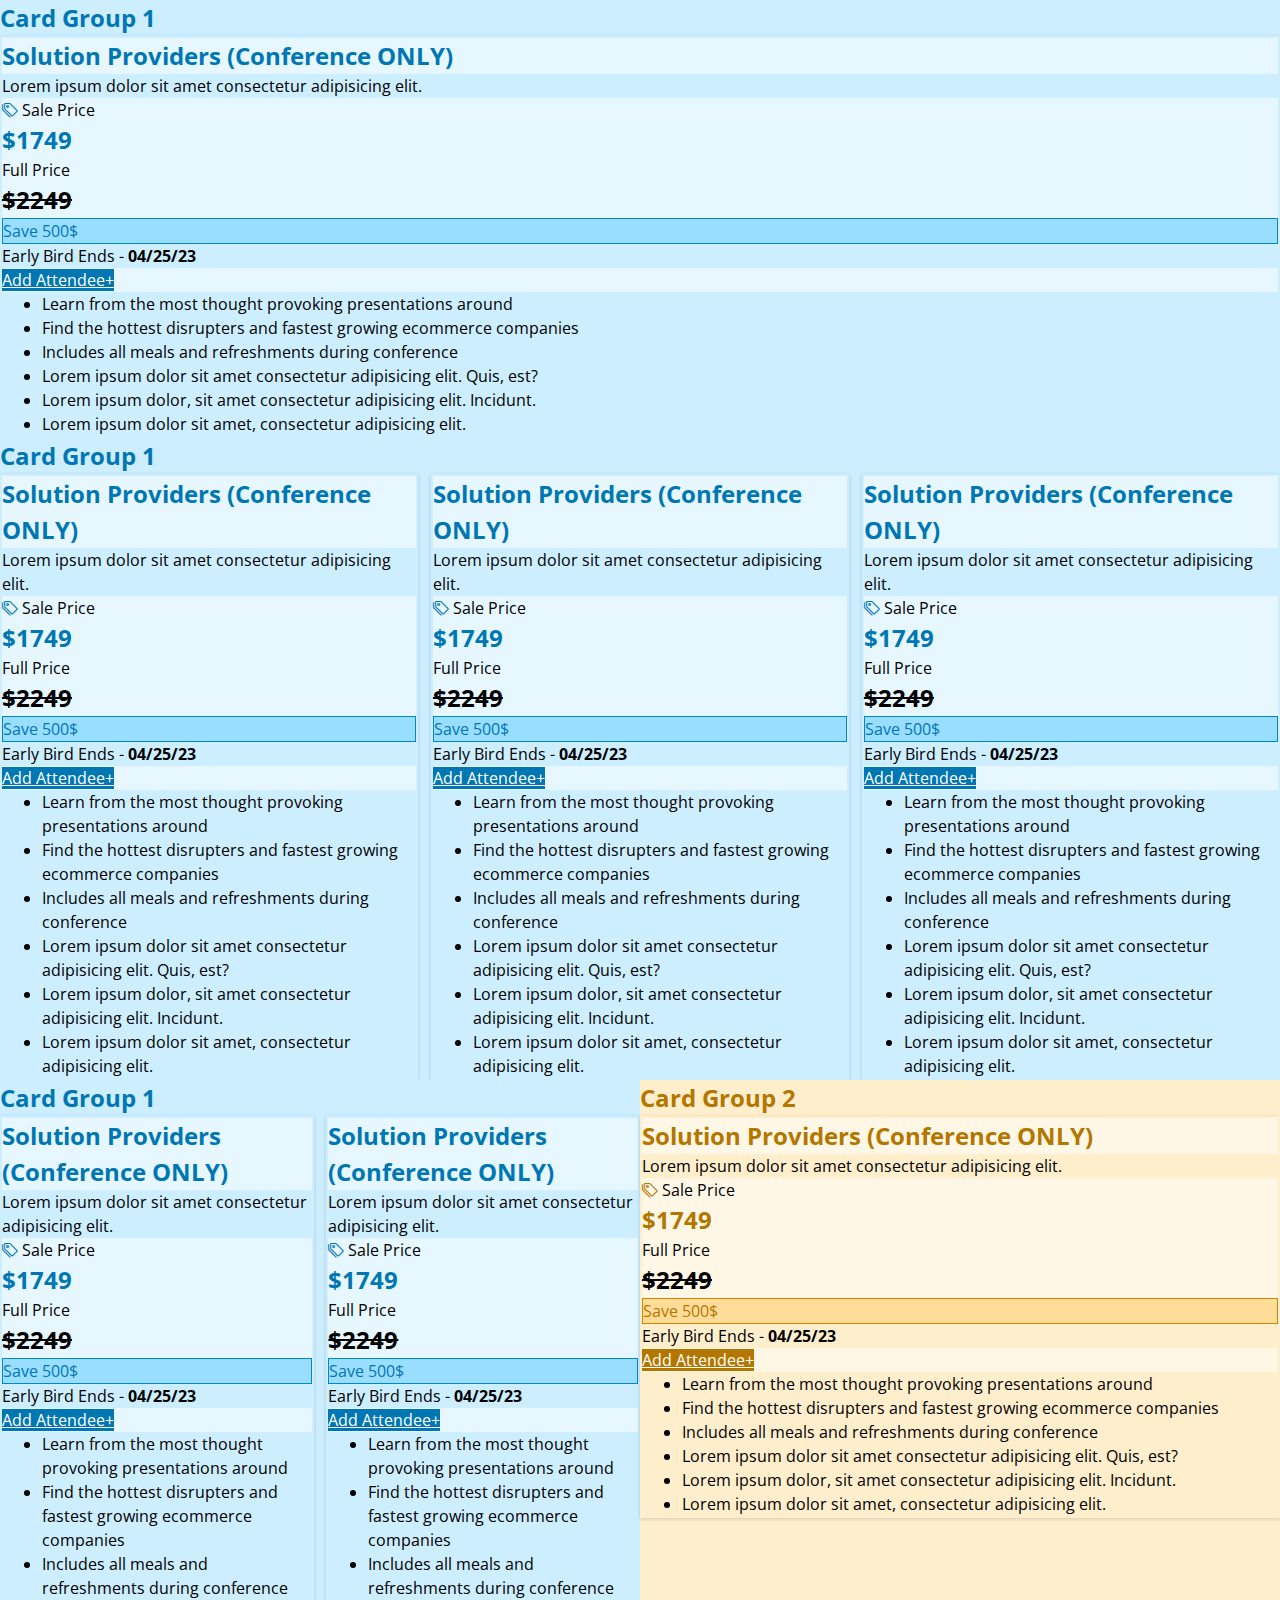
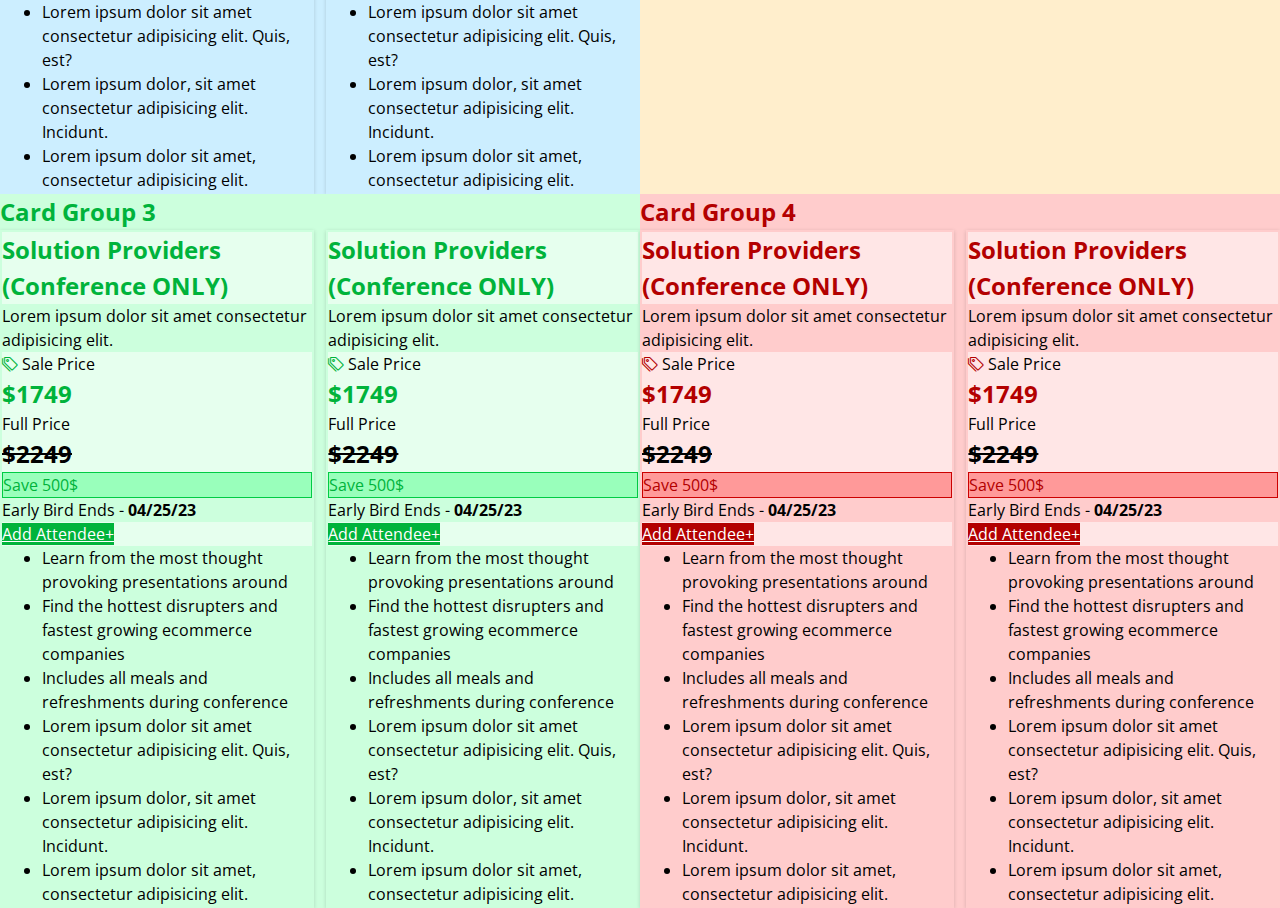
<file: index.html>
<!DOCTYPE html>
<html lang="en">
  <head>
    <meta charset="UTF-8" />
    <meta http-equiv="X-UA-Compatible" content="IE=edge" />
    <meta name="viewport" content="width=device-width, initial-scale=1.0" />
    <title>Pricing Tables - Tiers</title>
    <link
      rel="stylesheet"
      href="https://cdn.jsdelivr.net/npm/bootstrap@4.2.1/dist/css/bootstrap.min.css"
      integrity="sha384-GJzZqFGwb1QTTN6wy59ffF1BuGJpLSa9DkKMp0DgiMDm4iYMj70gZWKYbI706tWS"
      crossorigin="anonymous" />
    <link rel="preconnect" href="https://fonts.googleapis.com" />
    <link rel="preconnect" href="https://fonts.gstatic.com" crossorigin />
    <link href="https://fonts.googleapis.com/css2?family=Open+Sans:wght@400;600;700&display=swap" rel="stylesheet" />
    <link rel="stylesheet" href="https://cdn.jsdelivr.net/npm/bootstrap-icons@1.10.3/font/bootstrap-icons.css" />

    <link rel="stylesheet" href="assets/defaults.css" />
    <link rel="stylesheet" href="assets/style.css" />
  </head>

  <body>
    <!-- Pricing Tables - 1 Packages in 1 Tier Div -->
    <div class="container-fluid pricing mt-4">
      <div class="container">
        <section class="tier tier-1 tier-full rounded px-2 px-md-4">
          <header class="py-4">
            <h2 class="tier__heading text-center font-weight-bold mb-0">Card Group 1</h2>
          </header>
          <div class="packages package-1 pb-4">
            <div class="card">
              <div class="card__headings text-center">
                <!-- <h2 class="card__heading-promo p-3 mb-0 h6 font-weight-bold text-uppercase">Retailers Only - No Exceptions</h2> -->
                <h2 class="card__heading px-2 py-4 mb-0 font-weight-bold">Solution Providers (Conference ONLY)</h2>
                <p class="card__heading-description p-2 mt-0 mb-0">
                  Lorem ipsum dolor sit amet consectetur adipisicing elit.
                </p>
              </div>
              <div class="card__prices text-center border-bottom border-top py-3 px-2">
                <div class="row align-items-center no-gutters mb-2">
                  <div class="col-sm">
                    <p class="text-uppercase small font-weight-bold mb-0">
                      <i class="card__price-icon bi bi-tags"></i>
                      Sale Price
                    </p>
                    <h2 class="card__price-discount font-weight-bold h2 mb-0">$1749</h2>
                  </div>
                  <div class="col">
                    <p class="text-uppercase small font-weight-bold text-muted mb-0">Full Price</p>
                    <h2 class="card__price-final font-weight-light text-muted h3 mb-0"><s>$2249</s></h2>
                  </div>
                </div>
                <div class="row card__discount-description no-gutters align-items-center rounded my-3 p-2 mb-0">
                  <div class="col-sm-4">
                    <p class="card__discount-save mb-0 py-2 font-weight-bold text-uppercase rounded-pill">Save 500$</p>
                  </div>
                  <div class="col-sm-8">
                    <p class="card__discount-date mb-0 py-1">Early Bird Ends - <strong>04/25/23</strong></p>
                  </div>
                </div>
                <a href="#" class="btn btn-lg btn-block font-weight-bold card__price-cta">Add Attendee+</a>
              </div>
              <div class="card__details">
                <ul class="list-unstyled list-group list-group-flush">
                  <li class="list-group-item list-group-item-action">
                    Learn from the most thought provoking presentations around
                  </li>
                  <li class="list-group-item list-group-item-action">
                    Find the hottest disrupters and fastest growing ecommerce companies
                  </li>
                  <li class="list-group-item list-group-item-action">
                    Includes all meals and refreshments during conference
                  </li>
                  <li class="list-group-item list-group-item-action">
                    Lorem ipsum dolor sit amet consectetur adipisicing elit. Quis, est?
                  </li>
                  <li class="list-group-item list-group-item-action">
                    Lorem ipsum dolor, sit amet consectetur adipisicing elit. Incidunt.
                  </li>
                  <li class="list-group-item list-group-item-action">
                    Lorem ipsum dolor sit amet, consectetur adipisicing elit.
                  </li>
                </ul>
              </div>
            </div>
          </div>
        </section>
      </div>
    </div>
    <!-- Pricing Tables - 1 Packages in 1 Tier Div -->

    <!-- Pricing Tables - 2 Packages in 1 Tier Div -->
    <div class="container-fluid pricing mt-4">
      <div class="container">
        <section class="tier tier-1 tier-full rounded px-2 px-md-4">
          <header class="py-4">
            <h2 class="tier__heading text-center font-weight-bold mb-0">Card Group 1</h2>
          </header>
          <div class="packages package-1 pb-4">
            <div class="card">
              <div class="card__headings text-center">
                <!-- <h2 class="card__heading-promo p-3 mb-0 h6 font-weight-bold text-uppercase">Retailers Only - No Exceptions</h2> -->
                <h2 class="card__heading px-2 py-4 mb-0 font-weight-bold">Solution Providers (Conference ONLY)</h2>
                <p class="card__heading-description p-2 mt-0 mb-0">
                  Lorem ipsum dolor sit amet consectetur adipisicing elit.
                </p>
              </div>
              <div class="card__prices text-center border-bottom border-top py-3 px-2">
                <div class="row align-items-center no-gutters mb-2">
                  <div class="col-sm">
                    <p class="text-uppercase small font-weight-bold mb-0">
                      <i class="card__price-icon bi bi-tags"></i>
                      Sale Price
                    </p>
                    <h2 class="card__price-discount font-weight-bold h2 mb-0">$1749</h2>
                  </div>
                  <div class="col">
                    <p class="text-uppercase small font-weight-bold text-muted mb-0">Full Price</p>
                    <h2 class="card__price-final font-weight-light text-muted h3 mb-0"><s>$2249</s></h2>
                  </div>
                </div>
                <div class="row card__discount-description no-gutters align-items-center rounded my-3 p-2 mb-0">
                  <div class="col-sm-4">
                    <p class="card__discount-save mb-0 py-2 font-weight-bold text-uppercase rounded-pill">Save 500$</p>
                  </div>
                  <div class="col-sm-8">
                    <p class="card__discount-date mb-0 py-1">Early Bird Ends - <strong>04/25/23</strong></p>
                  </div>
                </div>
                <a href="#" class="btn btn-lg btn-block font-weight-bold card__price-cta">Add Attendee+</a>
              </div>
              <div class="card__details">
                <ul class="list-unstyled list-group list-group-flush">
                  <li class="list-group-item list-group-item-action">
                    Learn from the most thought provoking presentations around
                  </li>
                  <li class="list-group-item list-group-item-action">
                    Find the hottest disrupters and fastest growing ecommerce companies
                  </li>
                  <li class="list-group-item list-group-item-action">
                    Includes all meals and refreshments during conference
                  </li>
                  <li class="list-group-item list-group-item-action">
                    Lorem ipsum dolor sit amet consectetur adipisicing elit. Quis, est?
                  </li>
                  <li class="list-group-item list-group-item-action">
                    Lorem ipsum dolor, sit amet consectetur adipisicing elit. Incidunt.
                  </li>
                  <li class="list-group-item list-group-item-action">
                    Lorem ipsum dolor sit amet, consectetur adipisicing elit.
                  </li>
                </ul>
              </div>
            </div>
            <div class="card">
              <div class="card__headings text-center">
                <!-- <h2 class="card__heading-promo p-3 mb-0 h6 font-weight-bold text-uppercase">Retailers Only - No Exceptions</h2> -->
                <h2 class="card__heading px-2 py-4 mb-0 font-weight-bold">Solution Providers (Conference ONLY)</h2>
                <p class="card__heading-description p-2 mt-0 mb-0">
                  Lorem ipsum dolor sit amet consectetur adipisicing elit.
                </p>
              </div>
              <div class="card__prices text-center border-bottom border-top py-3 px-2">
                <div class="row align-items-center no-gutters mb-2">
                  <div class="col-sm">
                    <p class="text-uppercase small font-weight-bold mb-0">
                      <i class="card__price-icon bi bi-tags"></i>
                      Sale Price
                    </p>
                    <h2 class="card__price-discount font-weight-bold h2 mb-0">$1749</h2>
                  </div>
                  <div class="col">
                    <p class="text-uppercase small font-weight-bold text-muted mb-0">Full Price</p>
                    <h2 class="card__price-final font-weight-light text-muted h3 mb-0"><s>$2249</s></h2>
                  </div>
                </div>
                <div class="row card__discount-description no-gutters align-items-center rounded my-3 p-2 mb-0">
                  <div class="col-sm-4">
                    <p class="card__discount-save mb-0 py-2 font-weight-bold text-uppercase rounded-pill">Save 500$</p>
                  </div>
                  <div class="col-sm-8">
                    <p class="card__discount-date mb-0 py-1">Early Bird Ends - <strong>04/25/23</strong></p>
                  </div>
                </div>
                <a href="#" class="btn btn-lg btn-block font-weight-bold card__price-cta">Add Attendee+</a>
              </div>
              <div class="card__details">
                <ul class="list-unstyled list-group list-group-flush">
                  <li class="list-group-item list-group-item-action">
                    Learn from the most thought provoking presentations around
                  </li>
                  <li class="list-group-item list-group-item-action">
                    Find the hottest disrupters and fastest growing ecommerce companies
                  </li>
                  <li class="list-group-item list-group-item-action">
                    Includes all meals and refreshments during conference
                  </li>
                  <li class="list-group-item list-group-item-action">
                    Lorem ipsum dolor sit amet consectetur adipisicing elit. Quis, est?
                  </li>
                  <li class="list-group-item list-group-item-action">
                    Lorem ipsum dolor, sit amet consectetur adipisicing elit. Incidunt.
                  </li>
                  <li class="list-group-item list-group-item-action">
                    Lorem ipsum dolor sit amet, consectetur adipisicing elit.
                  </li>
                </ul>
              </div>
            </div>
            <div class="card">
              <div class="card__headings text-center">
                <!-- <h2 class="card__heading-promo p-3 mb-0 h6 font-weight-bold text-uppercase">Retailers Only - No Exceptions</h2> -->
                <h2 class="card__heading px-2 py-4 mb-0 font-weight-bold">Solution Providers (Conference ONLY)</h2>
                <p class="card__heading-description p-2 mt-0 mb-0">
                  Lorem ipsum dolor sit amet consectetur adipisicing elit.
                </p>
              </div>
              <div class="card__prices text-center border-bottom border-top py-3 px-2">
                <div class="row align-items-center no-gutters mb-2">
                  <div class="col-sm">
                    <p class="text-uppercase small font-weight-bold mb-0">
                      <i class="card__price-icon bi bi-tags"></i>
                      Sale Price
                    </p>
                    <h2 class="card__price-discount font-weight-bold h2 mb-0">$1749</h2>
                  </div>
                  <div class="col">
                    <p class="text-uppercase small font-weight-bold text-muted mb-0">Full Price</p>
                    <h2 class="card__price-final font-weight-light text-muted h3 mb-0"><s>$2249</s></h2>
                  </div>
                </div>
                <div class="row card__discount-description no-gutters align-items-center rounded my-3 p-2 mb-0">
                  <div class="col-sm-4">
                    <p class="card__discount-save mb-0 py-2 font-weight-bold text-uppercase rounded-pill">Save 500$</p>
                  </div>
                  <div class="col-sm-8">
                    <p class="card__discount-date mb-0 py-1">Early Bird Ends - <strong>04/25/23</strong></p>
                  </div>
                </div>
                <a href="#" class="btn btn-lg btn-block font-weight-bold card__price-cta">Add Attendee+</a>
              </div>
              <div class="card__details">
                <ul class="list-unstyled list-group list-group-flush">
                  <li class="list-group-item list-group-item-action">
                    Learn from the most thought provoking presentations around
                  </li>
                  <li class="list-group-item list-group-item-action">
                    Find the hottest disrupters and fastest growing ecommerce companies
                  </li>
                  <li class="list-group-item list-group-item-action">
                    Includes all meals and refreshments during conference
                  </li>
                  <li class="list-group-item list-group-item-action">
                    Lorem ipsum dolor sit amet consectetur adipisicing elit. Quis, est?
                  </li>
                  <li class="list-group-item list-group-item-action">
                    Lorem ipsum dolor, sit amet consectetur adipisicing elit. Incidunt.
                  </li>
                  <li class="list-group-item list-group-item-action">
                    Lorem ipsum dolor sit amet, consectetur adipisicing elit.
                  </li>
                </ul>
              </div>
            </div>
          </div>
        </section>
      </div>
    </div>
    <!-- Pricing Tables - 2 Packages in 1 Tier Div -->

    <!-- Pricing Tables - 3 Packages | 2 Tiers -->
    <div class="container-fluid pricing mt-4">
      <section class="tier tier-1 tier-full rounded px-2 px-md-4">
        <header class="py-4">
          <h2 class="tier__heading text-center font-weight-bold mb-0">Card Group 1</h2>
        </header>
        <div class="packages package-1 pb-4">
          <div class="card">
            <div class="card__headings text-center">
              <!-- <h2 class="card__heading-promo p-3 mb-0 h6 font-weight-bold text-uppercase">Retailers Only - No Exceptions</h2> -->
              <h2 class="card__heading px-2 py-4 mb-0 font-weight-bold">Solution Providers (Conference ONLY)</h2>
              <p class="card__heading-description p-2 mt-0 mb-0">
                Lorem ipsum dolor sit amet consectetur adipisicing elit.
              </p>
            </div>
            <div class="card__prices text-center border-bottom border-top py-3 px-2">
              <div class="row align-items-center no-gutters mb-2">
                <div class="col-sm">
                  <p class="text-uppercase small font-weight-bold mb-0">
                    <i class="card__price-icon bi bi-tags"></i>
                    Sale Price
                  </p>
                  <h2 class="card__price-discount font-weight-bold h2 mb-0">$1749</h2>
                </div>
                <div class="col">
                  <p class="text-uppercase small font-weight-bold text-muted mb-0">Full Price</p>
                  <h2 class="card__price-final font-weight-light text-muted h3 mb-0"><s>$2249</s></h2>
                </div>
              </div>
              <div class="row card__discount-description no-gutters align-items-center rounded my-3 p-2 mb-0">
                <div class="col-sm-4">
                  <p class="card__discount-save mb-0 py-2 font-weight-bold text-uppercase rounded-pill">Save 500$</p>
                </div>
                <div class="col-sm-8">
                  <p class="card__discount-date mb-0 py-1">Early Bird Ends - <strong>04/25/23</strong></p>
                </div>
              </div>
              <a href="#" class="btn btn-lg btn-block font-weight-bold card__price-cta">Add Attendee+</a>
            </div>
            <div class="card__details">
              <ul class="list-unstyled list-group list-group-flush">
                <li class="list-group-item list-group-item-action">
                  Learn from the most thought provoking presentations around
                </li>
                <li class="list-group-item list-group-item-action">
                  Find the hottest disrupters and fastest growing ecommerce companies
                </li>
                <li class="list-group-item list-group-item-action">
                  Includes all meals and refreshments during conference
                </li>
                <li class="list-group-item list-group-item-action">
                  Lorem ipsum dolor sit amet consectetur adipisicing elit. Quis, est?
                </li>
                <li class="list-group-item list-group-item-action">
                  Lorem ipsum dolor, sit amet consectetur adipisicing elit. Incidunt.
                </li>
                <li class="list-group-item list-group-item-action">
                  Lorem ipsum dolor sit amet, consectetur adipisicing elit.
                </li>
              </ul>
            </div>
          </div>
          <div class="card">
            <div class="card__headings text-center">
              <!-- <h2 class="card__heading-promo p-3 mb-0 h6 font-weight-bold text-uppercase">Retailers Only - No Exceptions</h2> -->
              <h2 class="card__heading px-2 py-4 mb-0 font-weight-bold">Solution Providers (Conference ONLY)</h2>
              <p class="card__heading-description p-2 mt-0 mb-0">
                Lorem ipsum dolor sit amet consectetur adipisicing elit.
              </p>
            </div>
            <div class="card__prices text-center border-bottom border-top py-3 px-2">
              <div class="row align-items-center no-gutters mb-2">
                <div class="col-sm">
                  <p class="text-uppercase small font-weight-bold mb-0">
                    <i class="card__price-icon bi bi-tags"></i>
                    Sale Price
                  </p>
                  <h2 class="card__price-discount font-weight-bold h2 mb-0">$1749</h2>
                </div>
                <div class="col">
                  <p class="text-uppercase small font-weight-bold text-muted mb-0">Full Price</p>
                  <h2 class="card__price-final font-weight-light text-muted h3 mb-0"><s>$2249</s></h2>
                </div>
              </div>
              <div class="row card__discount-description no-gutters align-items-center rounded my-3 p-2 mb-0">
                <div class="col-sm-4">
                  <p class="card__discount-save mb-0 py-2 font-weight-bold text-uppercase rounded-pill">Save 500$</p>
                </div>
                <div class="col-sm-8">
                  <p class="card__discount-date mb-0 py-1">Early Bird Ends - <strong>04/25/23</strong></p>
                </div>
              </div>
              <a href="#" class="btn btn-lg btn-block font-weight-bold card__price-cta">Add Attendee+</a>
            </div>
            <div class="card__details">
              <ul class="list-unstyled list-group list-group-flush">
                <li class="list-group-item list-group-item-action">
                  Learn from the most thought provoking presentations around
                </li>
                <li class="list-group-item list-group-item-action">
                  Find the hottest disrupters and fastest growing ecommerce companies
                </li>
                <li class="list-group-item list-group-item-action">
                  Includes all meals and refreshments during conference
                </li>
                <li class="list-group-item list-group-item-action">
                  Lorem ipsum dolor sit amet consectetur adipisicing elit. Quis, est?
                </li>
                <li class="list-group-item list-group-item-action">
                  Lorem ipsum dolor, sit amet consectetur adipisicing elit. Incidunt.
                </li>
                <li class="list-group-item list-group-item-action">
                  Lorem ipsum dolor sit amet, consectetur adipisicing elit.
                </li>
              </ul>
            </div>
          </div>
        </div>
      </section>
      <section class="tier tier-2 tier-full rounded px-2 px-md-4">
        <header class="py-4">
          <h2 class="tier__heading text-center font-weight-bold mb-0">Card Group 2</h2>
        </header>
        <div class="packages package-2 pb-4">
          <div class="card">
            <div class="card__headings text-center">
              <!-- <h2 class="card__heading-promo p-3 mb-0 h6 font-weight-bold text-uppercase">Retailers Only - No Exceptions</h2> -->
              <h2 class="card__heading px-2 py-4 mb-0 font-weight-bold">Solution Providers (Conference ONLY)</h2>
              <p class="card__heading-description p-2 mt-0 mb-0">
                Lorem ipsum dolor sit amet consectetur adipisicing elit.
              </p>
            </div>
            <div class="card__prices text-center border-bottom border-top py-3 px-2">
              <div class="row align-items-center no-gutters mb-2">
                <div class="col-sm">
                  <p class="text-uppercase small font-weight-bold mb-0">
                    <i class="card__price-icon bi bi-tags"></i>
                    Sale Price
                  </p>
                  <h2 class="card__price-discount font-weight-bold h2 mb-0">$1749</h2>
                </div>
                <div class="col">
                  <p class="text-uppercase small font-weight-bold text-muted mb-0">Full Price</p>
                  <h2 class="card__price-final font-weight-light text-muted h3 mb-0"><s>$2249</s></h2>
                </div>
              </div>
              <div class="row card__discount-description no-gutters align-items-center rounded my-3 p-2 mb-0">
                <div class="col-sm-4">
                  <p class="card__discount-save mb-0 py-2 font-weight-bold text-uppercase rounded-pill">Save 500$</p>
                </div>
                <div class="col-sm-8">
                  <p class="card__discount-date mb-0 py-1">Early Bird Ends - <strong>04/25/23</strong></p>
                </div>
              </div>
              <a href="#" class="btn btn-lg btn-block font-weight-bold card__price-cta">Add Attendee+</a>
            </div>
            <div class="card__details">
              <ul class="list-unstyled list-group list-group-flush">
                <li class="list-group-item list-group-item-action">
                  Learn from the most thought provoking presentations around
                </li>
                <li class="list-group-item list-group-item-action">
                  Find the hottest disrupters and fastest growing ecommerce companies
                </li>
                <li class="list-group-item list-group-item-action">
                  Includes all meals and refreshments during conference
                </li>
                <li class="list-group-item list-group-item-action">
                  Lorem ipsum dolor sit amet consectetur adipisicing elit. Quis, est?
                </li>
                <li class="list-group-item list-group-item-action">
                  Lorem ipsum dolor, sit amet consectetur adipisicing elit. Incidunt.
                </li>
                <li class="list-group-item list-group-item-action">
                  Lorem ipsum dolor sit amet, consectetur adipisicing elit.
                </li>
              </ul>
            </div>
          </div>
        </div>
      </section>
    </div>
    <!-- Pricing Tables - 3 Packages | 2 Tiers -->

    <!-- Pricing Tables - 4 Packages | 2 Tiers -->
    <div class="container-fluid pricing mt-4">
      <section class="tier tier-3 tier-full rounded px-2 px-md-4">
        <header class="py-4">
          <h2 class="tier__heading text-center font-weight-bold mb-0">Card Group 3</h2>
        </header>
        <div class="packages package-3 pb-4">
          <div class="card">
            <div class="card__headings text-center">
              <!-- <h2 class="card__heading-promo p-3 mb-0 h6 font-weight-bold text-uppercase">Retailers Only - No Exceptions</h2> -->
              <h2 class="card__heading px-2 py-4 mb-0 font-weight-bold">Solution Providers (Conference ONLY)</h2>
              <p class="card__heading-description p-2 mt-0 mb-0">
                Lorem ipsum dolor sit amet consectetur adipisicing elit.
              </p>
            </div>
            <div class="card__prices text-center border-bottom border-top py-3 px-2">
              <div class="row align-items-center no-gutters mb-2">
                <div class="col-sm">
                  <p class="text-uppercase small font-weight-bold mb-0">
                    <i class="card__price-icon bi bi-tags"></i>
                    Sale Price
                  </p>
                  <h2 class="card__price-discount font-weight-bold h2 mb-0">$1749</h2>
                </div>
                <div class="col">
                  <p class="text-uppercase small font-weight-bold text-muted mb-0">Full Price</p>
                  <h2 class="card__price-final font-weight-light text-muted h3 mb-0"><s>$2249</s></h2>
                </div>
              </div>
              <div class="row card__discount-description no-gutters align-items-center rounded my-3 p-2 mb-0">
                <div class="col-sm-4">
                  <p class="card__discount-save mb-0 py-2 font-weight-bold text-uppercase rounded-pill">Save 500$</p>
                </div>
                <div class="col-sm-8">
                  <p class="card__discount-date mb-0 py-1">Early Bird Ends - <strong>04/25/23</strong></p>
                </div>
              </div>
              <a href="#" class="btn btn-lg btn-block font-weight-bold card__price-cta">Add Attendee+</a>
            </div>
            <div class="card__details">
              <ul class="list-unstyled list-group list-group-flush">
                <li class="list-group-item list-group-item-action">
                  Learn from the most thought provoking presentations around
                </li>
                <li class="list-group-item list-group-item-action">
                  Find the hottest disrupters and fastest growing ecommerce companies
                </li>
                <li class="list-group-item list-group-item-action">
                  Includes all meals and refreshments during conference
                </li>
                <li class="list-group-item list-group-item-action">
                  Lorem ipsum dolor sit amet consectetur adipisicing elit. Quis, est?
                </li>
                <li class="list-group-item list-group-item-action">
                  Lorem ipsum dolor, sit amet consectetur adipisicing elit. Incidunt.
                </li>
                <li class="list-group-item list-group-item-action">
                  Lorem ipsum dolor sit amet, consectetur adipisicing elit.
                </li>
              </ul>
            </div>
          </div>
          <div class="card">
            <div class="card__headings text-center">
              <!-- <h2 class="card__heading-promo p-3 mb-0 h6 font-weight-bold text-uppercase">Retailers Only - No Exceptions</h2> -->
              <h2 class="card__heading px-2 py-4 mb-0 font-weight-bold">Solution Providers (Conference ONLY)</h2>
              <p class="card__heading-description p-2 mt-0 mb-0">
                Lorem ipsum dolor sit amet consectetur adipisicing elit.
              </p>
            </div>
            <div class="card__prices text-center border-bottom border-top py-3 px-2">
              <div class="row align-items-center no-gutters mb-2">
                <div class="col-sm">
                  <p class="text-uppercase small font-weight-bold mb-0">
                    <i class="card__price-icon bi bi-tags"></i>
                    Sale Price
                  </p>
                  <h2 class="card__price-discount font-weight-bold h2 mb-0">$1749</h2>
                </div>
                <div class="col">
                  <p class="text-uppercase small font-weight-bold text-muted mb-0">Full Price</p>
                  <h2 class="card__price-final font-weight-light text-muted h3 mb-0"><s>$2249</s></h2>
                </div>
              </div>
              <div class="row card__discount-description no-gutters align-items-center rounded my-3 p-2 mb-0">
                <div class="col-sm-4">
                  <p class="card__discount-save mb-0 py-2 font-weight-bold text-uppercase rounded-pill">Save 500$</p>
                </div>
                <div class="col-sm-8">
                  <p class="card__discount-date mb-0 py-1">Early Bird Ends - <strong>04/25/23</strong></p>
                </div>
              </div>
              <a href="#" class="btn btn-lg btn-block font-weight-bold card__price-cta">Add Attendee+</a>
            </div>
            <div class="card__details">
              <ul class="list-unstyled list-group list-group-flush">
                <li class="list-group-item list-group-item-action">
                  Learn from the most thought provoking presentations around
                </li>
                <li class="list-group-item list-group-item-action">
                  Find the hottest disrupters and fastest growing ecommerce companies
                </li>
                <li class="list-group-item list-group-item-action">
                  Includes all meals and refreshments during conference
                </li>
                <li class="list-group-item list-group-item-action">
                  Lorem ipsum dolor sit amet consectetur adipisicing elit. Quis, est?
                </li>
                <li class="list-group-item list-group-item-action">
                  Lorem ipsum dolor, sit amet consectetur adipisicing elit. Incidunt.
                </li>
                <li class="list-group-item list-group-item-action">
                  Lorem ipsum dolor sit amet, consectetur adipisicing elit.
                </li>
              </ul>
            </div>
          </div>
        </div>
      </section>
      <section class="tier tier-4 tier-full rounded px-2 px-md-4">
        <header class="py-4">
          <h2 class="tier__heading text-center font-weight-bold mb-0">Card Group 4</h2>
        </header>
        <div class="packages package-4 pb-4">
          <div class="card">
            <div class="card__headings text-center">
              <!-- <h2 class="card__heading-promo p-3 mb-0 h6 font-weight-bold text-uppercase">Retailers Only - No Exceptions</h2> -->
              <h2 class="card__heading px-2 py-4 mb-0 font-weight-bold">Solution Providers (Conference ONLY)</h2>
              <p class="card__heading-description p-2 mt-0 mb-0">
                Lorem ipsum dolor sit amet consectetur adipisicing elit.
              </p>
            </div>
            <div class="card__prices text-center border-bottom border-top py-3 px-2">
              <div class="row align-items-center no-gutters mb-2">
                <div class="col-sm">
                  <p class="text-uppercase small font-weight-bold mb-0">
                    <i class="card__price-icon bi bi-tags"></i>
                    Sale Price
                  </p>
                  <h2 class="card__price-discount font-weight-bold h2 mb-0">$1749</h2>
                </div>
                <div class="col">
                  <p class="text-uppercase small font-weight-bold text-muted mb-0">Full Price</p>
                  <h2 class="card__price-final font-weight-light text-muted h3 mb-0"><s>$2249</s></h2>
                </div>
              </div>
              <div class="row card__discount-description no-gutters align-items-center rounded my-3 p-2 mb-0">
                <div class="col-sm-4">
                  <p class="card__discount-save mb-0 py-2 font-weight-bold text-uppercase rounded-pill">Save 500$</p>
                </div>
                <div class="col-sm-8">
                  <p class="card__discount-date mb-0 py-1">Early Bird Ends - <strong>04/25/23</strong></p>
                </div>
              </div>
              <a href="#" class="btn btn-lg btn-block font-weight-bold card__price-cta">Add Attendee+</a>
            </div>
            <div class="card__details">
              <ul class="list-unstyled list-group list-group-flush">
                <li class="list-group-item list-group-item-action">
                  Learn from the most thought provoking presentations around
                </li>
                <li class="list-group-item list-group-item-action">
                  Find the hottest disrupters and fastest growing ecommerce companies
                </li>
                <li class="list-group-item list-group-item-action">
                  Includes all meals and refreshments during conference
                </li>
                <li class="list-group-item list-group-item-action">
                  Lorem ipsum dolor sit amet consectetur adipisicing elit. Quis, est?
                </li>
                <li class="list-group-item list-group-item-action">
                  Lorem ipsum dolor, sit amet consectetur adipisicing elit. Incidunt.
                </li>
                <li class="list-group-item list-group-item-action">
                  Lorem ipsum dolor sit amet, consectetur adipisicing elit.
                </li>
              </ul>
            </div>
          </div>
          <div class="card">
            <div class="card__headings text-center">
              <!-- <h2 class="card__heading-promo p-3 mb-0 h6 font-weight-bold text-uppercase">Retailers Only - No Exceptions</h2> -->
              <h2 class="card__heading px-2 py-4 mb-0 font-weight-bold">Solution Providers (Conference ONLY)</h2>
              <p class="card__heading-description p-2 mt-0 mb-0">
                Lorem ipsum dolor sit amet consectetur adipisicing elit.
              </p>
            </div>
            <div class="card__prices text-center border-bottom border-top py-3 px-2">
              <div class="row align-items-center no-gutters mb-2">
                <div class="col-sm">
                  <p class="text-uppercase small font-weight-bold mb-0">
                    <i class="card__price-icon bi bi-tags"></i>
                    Sale Price
                  </p>
                  <h2 class="card__price-discount font-weight-bold h2 mb-0">$1749</h2>
                </div>
                <div class="col">
                  <p class="text-uppercase small font-weight-bold text-muted mb-0">Full Price</p>
                  <h2 class="card__price-final font-weight-light text-muted h3 mb-0"><s>$2249</s></h2>
                </div>
              </div>
              <div class="row card__discount-description no-gutters align-items-center rounded my-3 p-2 mb-0">
                <div class="col-sm-4">
                  <p class="card__discount-save mb-0 py-2 font-weight-bold text-uppercase rounded-pill">Save 500$</p>
                </div>
                <div class="col-sm-8">
                  <p class="card__discount-date mb-0 py-1">Early Bird Ends - <strong>04/25/23</strong></p>
                </div>
              </div>
              <a href="#" class="btn btn-lg btn-block font-weight-bold card__price-cta">Add Attendee+</a>
            </div>
            <div class="card__details">
              <ul class="list-unstyled list-group list-group-flush">
                <li class="list-group-item list-group-item-action">
                  Learn from the most thought provoking presentations around
                </li>
                <li class="list-group-item list-group-item-action">
                  Find the hottest disrupters and fastest growing ecommerce companies
                </li>
                <li class="list-group-item list-group-item-action">
                  Includes all meals and refreshments during conference
                </li>
                <li class="list-group-item list-group-item-action">
                  Lorem ipsum dolor sit amet consectetur adipisicing elit. Quis, est?
                </li>
                <li class="list-group-item list-group-item-action">
                  Lorem ipsum dolor, sit amet consectetur adipisicing elit. Incidunt.
                </li>
                <li class="list-group-item list-group-item-action">
                  Lorem ipsum dolor sit amet, consectetur adipisicing elit.
                </li>
              </ul>
            </div>
          </div>
        </div>
      </section>
    </div>
    <!-- Pricing Tables - 4 Packages | 2 Tiers -->
  </body>
</html>
</file>
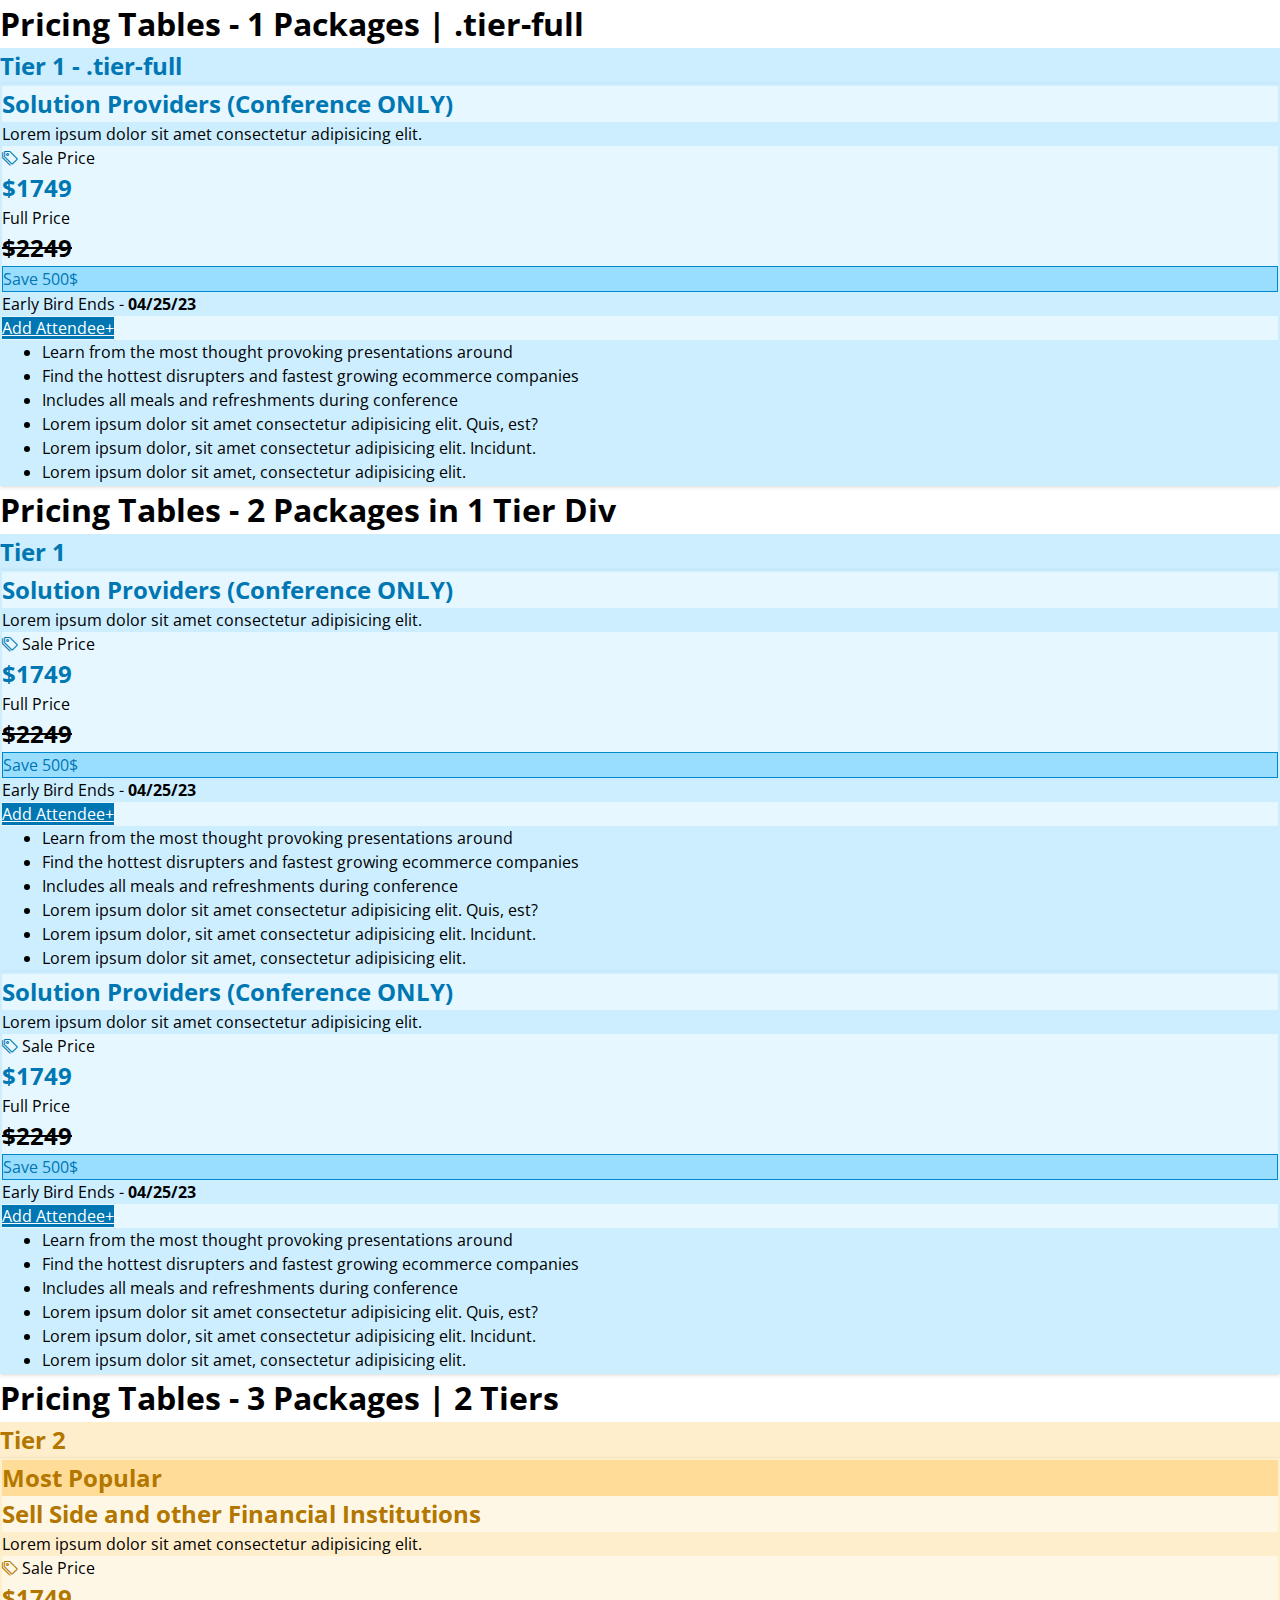
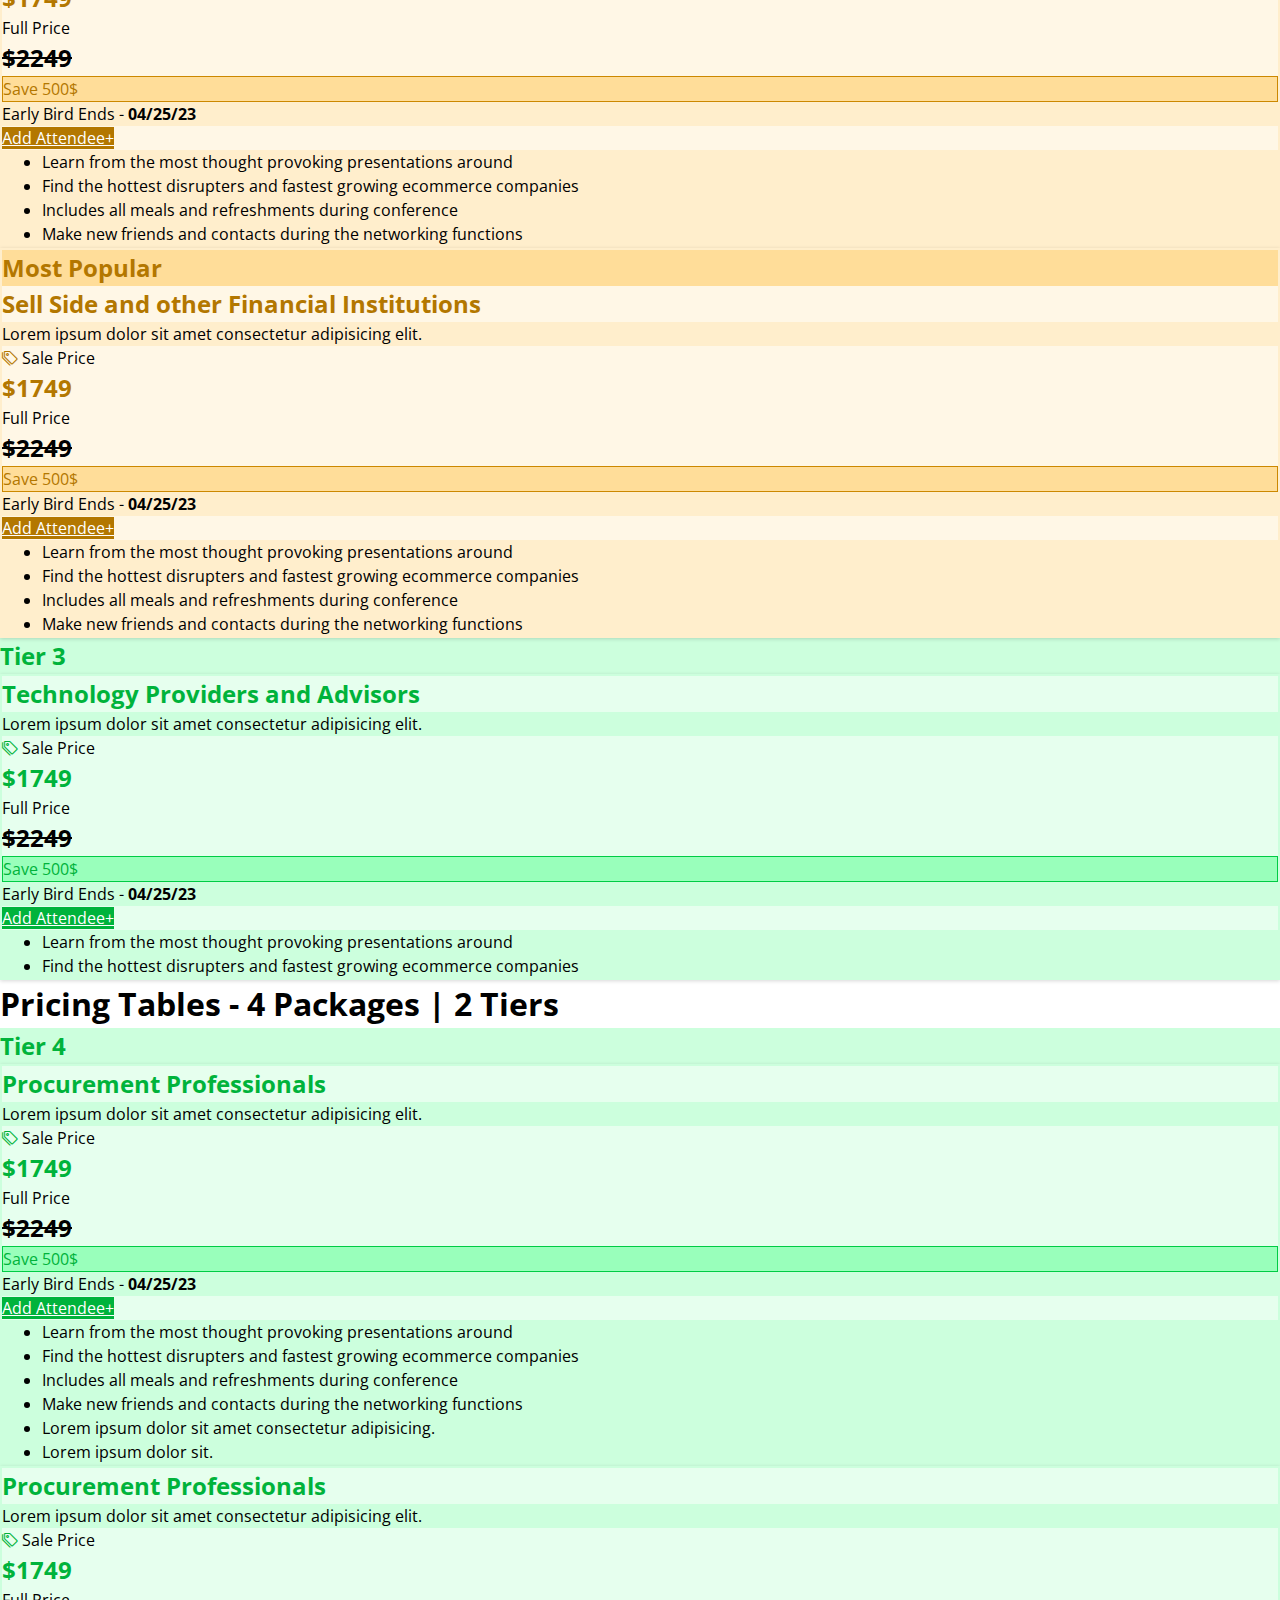
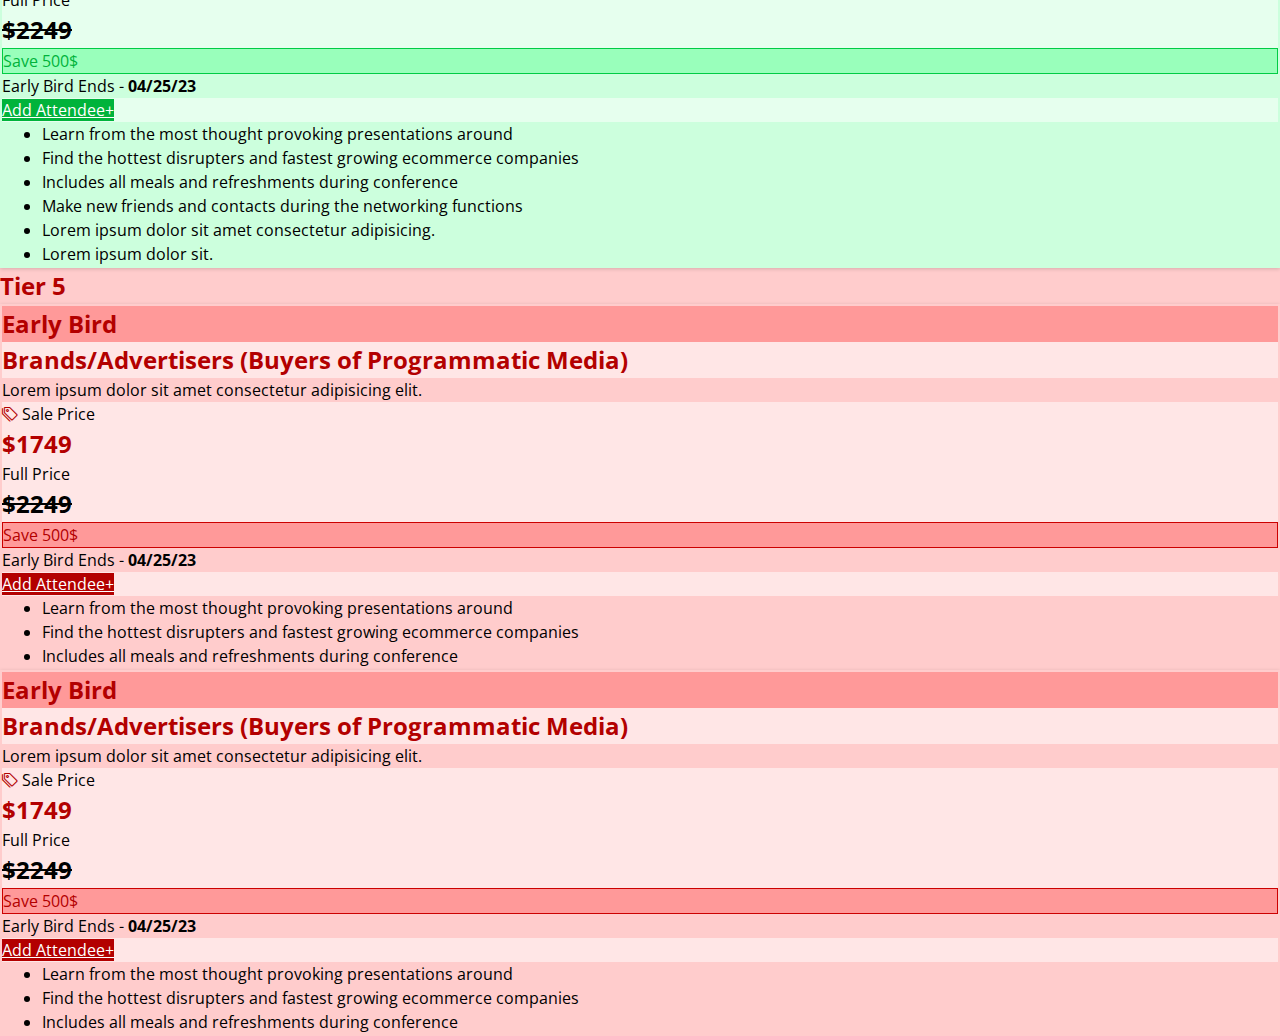
<file: original.html>
<!DOCTYPE html>
<html lang="en">
  <head>
    <meta charset="UTF-8" />
    <meta http-equiv="X-UA-Compatible" content="IE=edge" />
    <meta name="viewport" content="width=device-width, initial-scale=1.0" />
    <title>Pricing Tables - Tiers</title>
    <link
      rel="stylesheet"
      href="https://cdn.jsdelivr.net/npm/bootstrap@4.2.1/dist/css/bootstrap.min.css"
      integrity="sha384-GJzZqFGwb1QTTN6wy59ffF1BuGJpLSa9DkKMp0DgiMDm4iYMj70gZWKYbI706tWS"
      crossorigin="anonymous" />
    <link rel="preconnect" href="https://fonts.googleapis.com" />
    <link rel="preconnect" href="https://fonts.gstatic.com" crossorigin />
    <link href="https://fonts.googleapis.com/css2?family=Open+Sans:wght@400;600;700&display=swap" rel="stylesheet" />
    <link rel="stylesheet" href="https://cdn.jsdelivr.net/npm/bootstrap-icons@1.10.3/font/bootstrap-icons.css" />

    <link rel="stylesheet" href="assets/defaults.css" />
    <link rel="stylesheet" href="assets/style.css" />
  </head>

  <body>
    <div class="container">
      <div class="row my-5">
        <div class="col-md-12">
          <h1 class="text-center font-weight-bold">Pricing Tables - 1 Packages | .tier-full</h1>
        </div>
      </div>
      <div class="row">
        <div class="col-12 tier tier-1 tier-full py-4 rounded">
          <div class="row">
            <div class="col-md-12">
              <h2 class="tier__heading text-center font-weight-bold mb-4">Tier 1 - .tier-full</h2>
            </div>
            <div class="col-md-12">
              <div class="row">
                <div class="col-md-12 packages mt-3 package-1">
                  <div class="card">
                    <div class="card__headings text-center">
                      <!-- <h2 class="card__heading-promo p-3 mb-0 h6 font-weight-bold text-uppercase">Retailers Only - No Exceptions</h2> -->
                      <h2 class="card__heading px-2 py-4 mb-0 font-weight-bold">
                        Solution Providers (Conference ONLY)
                      </h2>
                      <p class="card__heading-description p-2 mt-0 mb-0">
                        Lorem ipsum dolor sit amet consectetur adipisicing elit.
                      </p>
                    </div>
                    <div class="card__prices text-center border-bottom border-top py-3 px-2">
                      <div class="row align-items-center no-gutters mb-2">
                        <div class="col-sm">
                          <p class="text-uppercase small font-weight-bold mb-0">
                            <i class="card__price-icon bi bi-tags"></i>
                            Sale Price
                          </p>
                          <h2 class="card__price-discount font-weight-bold h2 mb-0">$1749</h2>
                        </div>
                        <div class="col">
                          <p class="text-uppercase small font-weight-bold text-muted mb-0">Full Price</p>
                          <h2 class="card__price-final font-weight-light text-muted h3 mb-0"><s>$2249</s></h2>
                        </div>
                      </div>
                      <div class="row card__discount-description no-gutters align-items-center rounded my-3 p-2 mb-0">
                        <div class="col-sm-4">
                          <p class="card__discount-save mb-0 py-2 font-weight-bold text-uppercase rounded-pill">
                            Save 500$
                          </p>
                        </div>
                        <div class="col-sm-8">
                          <p class="card__discount-date mb-0 py-1">Early Bird Ends - <strong>04/25/23</strong></p>
                        </div>
                      </div>
                      <a href="#" class="btn btn-lg btn-block font-weight-bold card__price-cta">Add Attendee+</a>
                    </div>
                    <div class="card__details">
                      <ul class="list-unstyled list-group list-group-flush">
                        <li class="list-group-item list-group-item-action">
                          Learn from the most thought provoking presentations around
                        </li>
                        <li class="list-group-item list-group-item-action">
                          Find the hottest disrupters and fastest growing ecommerce companies
                        </li>
                        <li class="list-group-item list-group-item-action">
                          Includes all meals and refreshments during conference
                        </li>
                        <li class="list-group-item list-group-item-action">
                          Lorem ipsum dolor sit amet consectetur adipisicing elit. Quis, est?
                        </li>
                        <li class="list-group-item list-group-item-action">
                          Lorem ipsum dolor, sit amet consectetur adipisicing elit. Incidunt.
                        </li>
                        <li class="list-group-item list-group-item-action">
                          Lorem ipsum dolor sit amet, consectetur adipisicing elit.
                        </li>
                      </ul>
                    </div>
                  </div>
                </div>
              </div>
            </div>
          </div>
        </div>
      </div>
    </div>

    <div class="container">
      <div class="row my-5">
        <div class="col-md-12">
          <h1 class="text-center font-weight-bold">Pricing Tables - 2 Packages in 1 Tier Div</h1>
        </div>
      </div>

      <div class="row">
        <div class="col-12 tier tier-1 tier-inline py-4 rounded">
          <div class="row">
            <div class="col-md-12">
              <h2 class="tier__heading text-center font-weight-bold mb-4">Tier 1</h2>
            </div>
            <div class="col-md-12">
              <div class="row">
                <div class="col-12 col-md-6 packages mt-3 package-1">
                  <div class="card">
                    <div class="card__headings text-center">
                      <!-- <h2 class="card__heading-promo p-3 mb-0 h6 font-weight-bold text-uppercase">Retailers Only - No Exceptions</h2> -->
                      <h2 class="card__heading px-2 py-4 mb-0 font-weight-bold">
                        Solution Providers (Conference ONLY)
                      </h2>
                      <p class="card__heading-description p-2 mt-0 mb-0">
                        Lorem ipsum dolor sit amet consectetur adipisicing elit.
                      </p>
                    </div>
                    <div class="card__prices text-center border-bottom border-top py-3 px-2">
                      <div class="row align-items-center no-gutters mb-2">
                        <div class="col-sm">
                          <p class="text-uppercase small font-weight-bold mb-0">
                            <i class="card__price-icon bi bi-tags"></i>
                            Sale Price
                          </p>
                          <h2 class="card__price-discount font-weight-bold h2 mb-0">$1749</h2>
                        </div>
                        <div class="col">
                          <p class="text-uppercase small font-weight-bold text-muted mb-0">Full Price</p>
                          <h2 class="card__price-final font-weight-light text-muted h3 mb-0"><s>$2249</s></h2>
                        </div>
                      </div>
                      <div class="row card__discount-description no-gutters align-items-center rounded my-3 p-2 mb-0">
                        <div class="col-sm-4">
                          <p class="card__discount-save mb-0 py-2 font-weight-bold text-uppercase rounded-pill">
                            Save 500$
                          </p>
                        </div>
                        <div class="col-sm-8">
                          <p class="card__discount-date mb-0 py-1">Early Bird Ends - <strong>04/25/23</strong></p>
                        </div>
                      </div>
                      <a href="#" class="btn btn-lg btn-block font-weight-bold card__price-cta">Add Attendee+</a>
                    </div>
                    <div class="card__details">
                      <ul class="list-unstyled list-group list-group-flush">
                        <li class="list-group-item list-group-item-action">
                          Learn from the most thought provoking presentations around
                        </li>
                        <li class="list-group-item list-group-item-action">
                          Find the hottest disrupters and fastest growing ecommerce companies
                        </li>
                        <li class="list-group-item list-group-item-action">
                          Includes all meals and refreshments during conference
                        </li>
                        <li class="list-group-item list-group-item-action">
                          Lorem ipsum dolor sit amet consectetur adipisicing elit. Quis, est?
                        </li>
                        <li class="list-group-item list-group-item-action">
                          Lorem ipsum dolor, sit amet consectetur adipisicing elit. Incidunt.
                        </li>
                        <li class="list-group-item list-group-item-action">
                          Lorem ipsum dolor sit amet, consectetur adipisicing elit.
                        </li>
                      </ul>
                    </div>
                  </div>
                </div>
                <div class="col-12 col-md-6 packages mt-3 package-1">
                  <div class="card">
                    <div class="card__headings text-center">
                      <!-- <h2 class="card__heading-promo p-3 mb-0 h6 font-weight-bold text-uppercase">Retailers Only - No Exceptions</h2> -->
                      <h2 class="card__heading px-2 py-4 mb-0 font-weight-bold">
                        Solution Providers (Conference ONLY)
                      </h2>
                      <p class="card__heading-description p-2 mt-0 mb-0">
                        Lorem ipsum dolor sit amet consectetur adipisicing elit.
                      </p>
                    </div>
                    <div class="card__prices text-center border-bottom border-top py-3 px-2">
                      <div class="row align-items-center no-gutters mb-2">
                        <div class="col-sm">
                          <p class="text-uppercase small font-weight-bold mb-0">
                            <i class="card__price-icon bi bi-tags"></i>
                            Sale Price
                          </p>
                          <h2 class="card__price-discount font-weight-bold h2 mb-0">$1749</h2>
                        </div>
                        <div class="col">
                          <p class="text-uppercase small font-weight-bold text-muted mb-0">Full Price</p>
                          <h2 class="card__price-final font-weight-light text-muted h3 mb-0"><s>$2249</s></h2>
                        </div>
                      </div>
                      <div class="row card__discount-description no-gutters align-items-center rounded my-3 p-2 mb-0">
                        <div class="col-sm-4">
                          <p class="card__discount-save mb-0 py-2 font-weight-bold text-uppercase rounded-pill">
                            Save 500$
                          </p>
                        </div>
                        <div class="col-sm-8">
                          <p class="card__discount-date mb-0 py-1">Early Bird Ends - <strong>04/25/23</strong></p>
                        </div>
                      </div>
                      <a href="#" class="btn btn-lg btn-block font-weight-bold card__price-cta">Add Attendee+</a>
                    </div>
                    <div class="card__details">
                      <ul class="list-unstyled list-group list-group-flush">
                        <li class="list-group-item list-group-item-action">
                          Learn from the most thought provoking presentations around
                        </li>
                        <li class="list-group-item list-group-item-action">
                          Find the hottest disrupters and fastest growing ecommerce companies
                        </li>
                        <li class="list-group-item list-group-item-action">
                          Includes all meals and refreshments during conference
                        </li>
                        <li class="list-group-item list-group-item-action">
                          Lorem ipsum dolor sit amet consectetur adipisicing elit. Quis, est?
                        </li>
                        <li class="list-group-item list-group-item-action">
                          Lorem ipsum dolor, sit amet consectetur adipisicing elit. Incidunt.
                        </li>
                        <li class="list-group-item list-group-item-action">
                          Lorem ipsum dolor sit amet, consectetur adipisicing elit.
                        </li>
                      </ul>
                    </div>
                  </div>
                </div>
              </div>
            </div>
          </div>
        </div>
      </div>
    </div>

    <div class="container-fluid">
      <div class="row my-5">
        <div class="col-md-12">
          <h1 class="text-center font-weight-bold">Pricing Tables - 3 Packages | 2 Tiers</h1>
        </div>
      </div>

      <div class="row">
        <div class="col-12 col-md tier tier-2 tier-inline py-3 rounded">
          <div class="row">
            <div class="col-md-12">
              <h2 class="tier__heading text-center font-weight-bold mb-4">Tier 2</h2>
            </div>
            <div class="col-md-12">
              <div class="row">
                <div class="col-12 col-md-6 packages mt-3 package-2">
                  <div class="card">
                    <div class="card__headings text-center">
                      <h2 class="card__heading-promo p-3 mb-0 h6 font-weight-bold text-uppercase">Most Popular</h2>
                      <h2 class="card__heading px-2 py-4 mb-0 font-weight-bold">
                        Sell Side and other Financial Institutions
                      </h2>

                      <p class="card__heading-description p-2 mt-0 mb-0">
                        Lorem ipsum dolor sit amet consectetur adipisicing elit.
                      </p>
                    </div>
                    <div class="card__prices text-center border-bottom border-top py-3 px-2">
                      <div class="row align-items-center no-gutters mb-2">
                        <div class="col-sm">
                          <p class="text-uppercase small font-weight-bold mb-0">
                            <i class="card__price-icon bi bi-tags"></i>
                            Sale Price
                          </p>
                          <h2 class="card__price-discount font-weight-bold h2 mb-0">$1749</h2>
                        </div>
                        <div class="col">
                          <p class="text-uppercase small font-weight-bold text-muted mb-0">Full Price</p>
                          <h2 class="card__price-final font-weight-light text-muted h3 mb-0"><s>$2249</s></h2>
                        </div>
                      </div>
                      <div class="row card__discount-description no-gutters align-items-center rounded my-3 p-2 mb-0">
                        <div class="col-sm-4">
                          <p class="card__discount-save mb-0 py-2 font-weight-bold text-uppercase rounded-pill">
                            Save 500$
                          </p>
                        </div>
                        <div class="col-sm-8">
                          <p class="card__discount-date mb-0 py-1">Early Bird Ends - <strong>04/25/23</strong></p>
                        </div>
                      </div>

                      <a href="#" class="btn btn-lg btn-block font-weight-bold card__price-cta">Add Attendee+</a>
                    </div>
                    <div class="card__details">
                      <ul class="list-unstyled list-group list-group-flush">
                        <li class="list-group-item list-group-item-action">
                          Learn from the most thought provoking presentations around
                        </li>
                        <li class="list-group-item list-group-item-action">
                          Find the hottest disrupters and fastest growing ecommerce companies
                        </li>
                        <li class="list-group-item list-group-item-action">
                          Includes all meals and refreshments during conference
                        </li>
                        <li class="list-group-item list-group-item-action">
                          Make new friends and contacts during the networking functions
                        </li>
                      </ul>
                    </div>
                  </div>
                </div>
                <div class="col-12 col-md-6 packages mt-3 package-2">
                  <div class="card">
                    <div class="card__headings text-center">
                      <h2 class="card__heading-promo p-3 mb-0 h6 font-weight-bold text-uppercase">Most Popular</h2>
                      <h2 class="card__heading px-2 py-4 mb-0 font-weight-bold">
                        Sell Side and other Financial Institutions
                      </h2>

                      <p class="card__heading-description p-2 mt-0 mb-0">
                        Lorem ipsum dolor sit amet consectetur adipisicing elit.
                      </p>
                    </div>
                    <div class="card__prices text-center border-bottom border-top py-3 px-2">
                      <div class="row align-items-center no-gutters mb-2">
                        <div class="col-sm">
                          <p class="text-uppercase small font-weight-bold mb-0">
                            <i class="card__price-icon bi bi-tags"></i>
                            Sale Price
                          </p>
                          <h2 class="card__price-discount font-weight-bold h2 mb-0">$1749</h2>
                        </div>
                        <div class="col">
                          <p class="text-uppercase small font-weight-bold text-muted mb-0">Full Price</p>
                          <h2 class="card__price-final font-weight-light text-muted h3 mb-0"><s>$2249</s></h2>
                        </div>
                      </div>
                      <div class="row card__discount-description no-gutters align-items-center rounded my-3 p-2 mb-0">
                        <div class="col-sm-4">
                          <p class="card__discount-save mb-0 py-2 font-weight-bold text-uppercase rounded-pill">
                            Save 500$
                          </p>
                        </div>
                        <div class="col-sm-8">
                          <p class="card__discount-date mb-0 py-1">Early Bird Ends - <strong>04/25/23</strong></p>
                        </div>
                      </div>

                      <a href="#" class="btn btn-lg btn-block font-weight-bold card__price-cta">Add Attendee+</a>
                    </div>
                    <div class="card__details">
                      <ul class="list-unstyled list-group list-group-flush">
                        <li class="list-group-item list-group-item-action">
                          Learn from the most thought provoking presentations around
                        </li>
                        <li class="list-group-item list-group-item-action">
                          Find the hottest disrupters and fastest growing ecommerce companies
                        </li>
                        <li class="list-group-item list-group-item-action">
                          Includes all meals and refreshments during conference
                        </li>
                        <li class="list-group-item list-group-item-action">
                          Make new friends and contacts during the networking functions
                        </li>
                      </ul>
                    </div>
                  </div>
                </div>
              </div>
            </div>
          </div>
        </div>
        <div class="col-12 col-md tier tier-3 tier-inline py-3 rounded">
          <div class="row">
            <div class="col-md-12">
              <h2 class="tier__heading text-center font-weight-bold mb-4">Tier 3</h2>
            </div>
            <div class="col-md-12">
              <div class="row">
                <div class="col-12 col-md packages mt-3 package-3">
                  <div class="card">
                    <div class="card__headings text-center">
                      <!-- <h2 class="card__heading-promo p-3 mb-0 h6 font-weight-bold text-uppercase">Retailers Only - No Exceptions</h2> -->
                      <h2 class="card__heading px-2 py-4 mb-0 font-weight-bold">Technology Providers and Advisors</h2>

                      <p class="card__heading-description p-2 mt-0 mb-0">
                        Lorem ipsum dolor sit amet consectetur adipisicing elit.
                      </p>
                    </div>
                    <div class="card__prices text-center border-bottom border-top py-3 px-2">
                      <div class="row align-items-center no-gutters mb-2">
                        <div class="col-sm">
                          <p class="text-uppercase small font-weight-bold mb-0">
                            <i class="card__price-icon bi bi-tags"></i>
                            Sale Price
                          </p>
                          <h2 class="card__price-discount font-weight-bold h2 mb-0">$1749</h2>
                        </div>
                        <div class="col">
                          <p class="text-uppercase small font-weight-bold text-muted mb-0">Full Price</p>
                          <h2 class="card__price-final font-weight-light text-muted h3 mb-0"><s>$2249</s></h2>
                        </div>
                      </div>
                      <div class="row card__discount-description no-gutters align-items-center rounded my-3 p-2 mb-0">
                        <div class="col-sm-4">
                          <p class="card__discount-save mb-0 py-2 font-weight-bold text-uppercase rounded-pill">
                            Save 500$
                          </p>
                        </div>
                        <div class="col-sm-8">
                          <p class="card__discount-date mb-0 py-1">Early Bird Ends - <strong>04/25/23</strong></p>
                        </div>
                      </div>

                      <a href="#" class="btn btn-lg btn-block font-weight-bold card__price-cta">Add Attendee+</a>
                    </div>
                    <div class="card__details">
                      <ul class="list-unstyled list-group list-group-flush">
                        <li class="list-group-item list-group-item-action">
                          Learn from the most thought provoking presentations around
                        </li>
                        <li class="list-group-item list-group-item-action">
                          Find the hottest disrupters and fastest growing ecommerce companies
                        </li>
                        <!-- <li class="list-group-item list-group-item-action">Includes all meals and
                                                                    refreshments during conference
                                                                  </li>
                                                                  <li class="list-group-item list-group-item-action">Make new friends and
                                                                    contacts during the networking functions
                                                                  </li> -->
                      </ul>
                    </div>
                  </div>
                </div>
              </div>
            </div>
          </div>
        </div>
      </div>
    </div>

    <div class="container-fluid">
      <div class="row my-5">
        <div class="col-md-12">
          <h1 class="text-center font-weight-bold">Pricing Tables - 4 Packages | 2 Tiers</h1>
        </div>
      </div>
      <div class="row">
        <div class="col-12 col-lg tier tier-3 tier-inline py-3 rounded">
          <div class="row">
            <div class="col-md-12">
              <h2 class="tier__heading text-center font-weight-bold mb-4">Tier 4</h2>
            </div>
            <div class="col-md-12">
              <div class="row">
                <div class="col-12 col-md-6 packages mt-3 package-3">
                  <div class="card">
                    <div class="card__headings text-center">
                      <!-- <h2 class="card__heading-promo p-3 mb-0 h6 font-weight-bold text-uppercase">Retailers Only - No Exceptions</h2> -->
                      <h2 class="card__heading px-2 py-4 mb-0 font-weight-bold">Procurement Professionals</h2>

                      <p class="card__heading-description p-2 mt-0 mb-0">
                        Lorem ipsum dolor sit amet consectetur adipisicing elit.
                      </p>
                    </div>
                    <div class="card__prices text-center border-bottom border-top py-3 px-2">
                      <div class="row align-items-center no-gutters mb-2">
                        <div class="col-sm">
                          <p class="text-uppercase small font-weight-bold mb-0">
                            <i class="card__price-icon bi bi-tags"></i>
                            Sale Price
                          </p>
                          <h2 class="card__price-discount font-weight-bold h2 mb-0">$1749</h2>
                        </div>
                        <div class="col">
                          <p class="text-uppercase small font-weight-bold text-muted mb-0">Full Price</p>
                          <h2 class="card__price-final font-weight-light text-muted h3 mb-0"><s>$2249</s></h2>
                        </div>
                      </div>
                      <div class="row card__discount-description no-gutters align-items-center rounded my-3 p-2 mb-0">
                        <div class="col-sm-4">
                          <p class="card__discount-save mb-0 py-2 font-weight-bold text-uppercase rounded-pill">
                            Save 500$
                          </p>
                        </div>
                        <div class="col-sm-8">
                          <p class="card__discount-date mb-0 py-1">Early Bird Ends - <strong>04/25/23</strong></p>
                        </div>
                      </div>

                      <a href="#" class="btn btn-lg btn-block font-weight-bold card__price-cta">Add Attendee+</a>
                    </div>
                    <div class="card__details">
                      <ul class="list-unstyled list-group list-group-flush">
                        <li class="list-group-item list-group-item-action">
                          Learn from the most thought provoking presentations around
                        </li>
                        <li class="list-group-item list-group-item-action">
                          Find the hottest disrupters and fastest growing ecommerce companies
                        </li>
                        <li class="list-group-item list-group-item-action">
                          Includes all meals and refreshments during conference
                        </li>
                        <li class="list-group-item list-group-item-action">
                          Make new friends and contacts during the networking functions
                        </li>
                        <li class="list-group-item list-group-item-action">
                          Lorem ipsum dolor sit amet consectetur adipisicing.
                        </li>
                        <li class="list-group-item list-group-item-action">Lorem ipsum dolor sit.</li>
                      </ul>
                    </div>
                  </div>
                </div>
                <div class="col-12 col-md-6 packages mt-3 package-3">
                  <div class="card">
                    <div class="card__headings text-center">
                      <!-- <h2 class="card__heading-promo p-3 mb-0 h6 font-weight-bold text-uppercase">Retailers Only - No Exceptions</h2> -->
                      <h2 class="card__heading px-2 py-4 mb-0 font-weight-bold">Procurement Professionals</h2>

                      <p class="card__heading-description p-2 mt-0 mb-0">
                        Lorem ipsum dolor sit amet consectetur adipisicing elit.
                      </p>
                    </div>
                    <div class="card__prices text-center border-bottom border-top py-3 px-2">
                      <div class="row align-items-center no-gutters mb-2">
                        <div class="col-sm">
                          <p class="text-uppercase small font-weight-bold mb-0">
                            <i class="card__price-icon bi bi-tags"></i>
                            Sale Price
                          </p>
                          <h2 class="card__price-discount font-weight-bold h2 mb-0">$1749</h2>
                        </div>
                        <div class="col">
                          <p class="text-uppercase small font-weight-bold text-muted mb-0">Full Price</p>
                          <h2 class="card__price-final font-weight-light text-muted h3 mb-0"><s>$2249</s></h2>
                        </div>
                      </div>
                      <div class="row card__discount-description no-gutters align-items-center rounded my-3 p-2 mb-0">
                        <div class="col-sm-4">
                          <p class="card__discount-save mb-0 py-2 font-weight-bold text-uppercase rounded-pill">
                            Save 500$
                          </p>
                        </div>
                        <div class="col-sm-8">
                          <p class="card__discount-date mb-0 py-1">Early Bird Ends - <strong>04/25/23</strong></p>
                        </div>
                      </div>

                      <a href="#" class="btn btn-lg btn-block font-weight-bold card__price-cta">Add Attendee+</a>
                    </div>
                    <div class="card__details">
                      <ul class="list-unstyled list-group list-group-flush">
                        <li class="list-group-item list-group-item-action">
                          Learn from the most thought provoking presentations around
                        </li>
                        <li class="list-group-item list-group-item-action">
                          Find the hottest disrupters and fastest growing ecommerce companies
                        </li>
                        <li class="list-group-item list-group-item-action">
                          Includes all meals and refreshments during conference
                        </li>
                        <li class="list-group-item list-group-item-action">
                          Make new friends and contacts during the networking functions
                        </li>
                        <li class="list-group-item list-group-item-action">
                          Lorem ipsum dolor sit amet consectetur adipisicing.
                        </li>
                        <li class="list-group-item list-group-item-action">Lorem ipsum dolor sit.</li>
                      </ul>
                    </div>
                  </div>
                </div>
              </div>
            </div>
          </div>
        </div>
        <div class="col-12 col-lg tier tier-4 tier-inline py-3 rounded">
          <div class="row">
            <div class="col-md-12">
              <h2 class="tier__heading text-center font-weight-bold mb-4">Tier 5</h2>
            </div>
            <div class="col-md-12">
              <div class="row">
                <div class="col-12 col-md-6 packages mt-3 package-4">
                  <div class="card">
                    <div class="card__headings text-center">
                      <h2 class="card__heading-promo p-3 mb-0 h6 font-weight-bold text-uppercase">Early Bird</h2>
                      <h2 class="card__heading px-2 py-4 mb-0 font-weight-bold">
                        Brands/Advertisers (Buyers of Programmatic Media)
                      </h2>
                      <p class="card__heading-description p-2 mt-0 mb-0">
                        Lorem ipsum dolor sit amet consectetur adipisicing elit.
                      </p>
                    </div>
                    <div class="card__prices text-center border-bottom border-top py-3 px-2">
                      <div class="row align-items-center no-gutters mb-2">
                        <div class="col-sm">
                          <p class="text-uppercase small font-weight-bold mb-0">
                            <i class="card__price-icon bi bi-tags"></i>
                            Sale Price
                          </p>
                          <h2 class="card__price-discount font-weight-bold h2 mb-0">$1749</h2>
                        </div>
                        <div class="col">
                          <p class="text-uppercase small font-weight-bold text-muted mb-0">Full Price</p>
                          <h2 class="card__price-final font-weight-light text-muted h3 mb-0"><s>$2249</s></h2>
                        </div>
                      </div>
                      <div class="row card__discount-description no-gutters align-items-center rounded my-3 p-2 mb-0">
                        <div class="col-sm-4">
                          <p class="card__discount-save mb-0 py-2 font-weight-bold text-uppercase rounded-pill">
                            Save 500$
                          </p>
                        </div>
                        <div class="col-sm-8">
                          <p class="card__discount-date mb-0 py-1">Early Bird Ends - <strong>04/25/23</strong></p>
                        </div>
                      </div>

                      <a href="#" class="btn btn-lg btn-block font-weight-bold card__price-cta">Add Attendee+</a>
                    </div>
                    <div class="card__details">
                      <ul class="list-unstyled list-group list-group-flush">
                        <li class="list-group-item list-group-item-action">
                          Learn from the most thought provoking presentations around
                        </li>
                        <li class="list-group-item list-group-item-action">
                          Find the hottest disrupters and fastest growing ecommerce companies
                        </li>
                        <li class="list-group-item list-group-item-action">
                          Includes all meals and refreshments during conference
                        </li>
                        <!-- <li class="list-group-item list-group-item-action">Make new friends and
                              contacts during the networking functions
                            </li> -->
                      </ul>
                    </div>
                  </div>
                </div>
                <div class="col-12 col-md-6 packages mt-3 package-4">
                  <div class="card">
                    <div class="card__headings text-center">
                      <h2 class="card__heading-promo p-3 mb-0 h6 font-weight-bold text-uppercase">Early Bird</h2>
                      <h2 class="card__heading px-2 py-4 mb-0 font-weight-bold">
                        Brands/Advertisers (Buyers of Programmatic Media)
                      </h2>
                      <p class="card__heading-description p-2 mt-0 mb-0">
                        Lorem ipsum dolor sit amet consectetur adipisicing elit.
                      </p>
                    </div>
                    <div class="card__prices text-center border-bottom border-top py-3 px-2">
                      <div class="row align-items-center no-gutters mb-2">
                        <div class="col-sm">
                          <p class="text-uppercase small font-weight-bold mb-0">
                            <i class="card__price-icon bi bi-tags"></i>
                            Sale Price
                          </p>
                          <h2 class="card__price-discount font-weight-bold h2 mb-0">$1749</h2>
                        </div>
                        <div class="col">
                          <p class="text-uppercase small font-weight-bold text-muted mb-0">Full Price</p>
                          <h2 class="card__price-final font-weight-light text-muted h3 mb-0"><s>$2249</s></h2>
                        </div>
                      </div>
                      <div class="row card__discount-description no-gutters align-items-center rounded my-3 p-2 mb-0">
                        <div class="col-sm-4">
                          <p class="card__discount-save mb-0 py-2 font-weight-bold text-uppercase rounded-pill">
                            Save 500$
                          </p>
                        </div>
                        <div class="col-sm-8">
                          <p class="card__discount-date mb-0 py-1">Early Bird Ends - <strong>04/25/23</strong></p>
                        </div>
                      </div>

                      <a href="#" class="btn btn-lg btn-block font-weight-bold card__price-cta">Add Attendee+</a>
                    </div>
                    <div class="card__details">
                      <ul class="list-unstyled list-group list-group-flush">
                        <li class="list-group-item list-group-item-action">
                          Learn from the most thought provoking presentations around
                        </li>
                        <li class="list-group-item list-group-item-action">
                          Find the hottest disrupters and fastest growing ecommerce companies
                        </li>
                        <li class="list-group-item list-group-item-action">
                          Includes all meals and refreshments during conference
                        </li>
                        <!-- <li class="list-group-item list-group-item-action">Make new friends and
                                            contacts during the networking functions
                                          </li> -->
                      </ul>
                    </div>
                  </div>
                </div>
              </div>
            </div>
          </div>
        </div>
      </div>
    </div>

    <script
      src="https://code.jquery.com/jquery-3.3.1.slim.min.js"
      integrity="sha384-q8i/X+965DzO0rT7abK41JStQIAqVgRVzpbzo5smXKp4YfRvH+8abtTE1Pi6jizo"
      crossorigin="anonymous"></script>
    <script
      src="https://cdn.jsdelivr.net/npm/popper.js@1.14.6/dist/umd/popper.min.js"
      integrity="sha384-wHAiFfRlMFy6i5SRaxvfOCifBUQy1xHdJ/yoi7FRNXMRBu5WHdZYu1hA6ZOblgut"
      crossorigin="anonymous"></script>
    <script
      src="https://cdn.jsdelivr.net/npm/bootstrap@4.2.1/dist/js/bootstrap.min.js"
      integrity="sha384-B0UglyR+jN6CkvvICOB2joaf5I4l3gm9GU6Hc1og6Ls7i6U/mkkaduKaBhlAXv9k"
      crossorigin="anonymous"></script>
  </body>
</html>
</file>
<file: assets/defaults.css>
:root {
  /* Package 1 */
  --pricing-1-color: 200, 100%;
  --pricing-1-l: 100%;
  --pricing-1-100: hsl(var(--pricing-1-color), calc(var(--pricing-1-l) - 5%));
  --pricing-1-300: hsl(var(--pricing-1-color), calc(var(--pricing-1-l) - 10%));
  --pricing-1-500: hsl(var(--pricing-1-color), calc(var(--pricing-1-l) - 20%));
  --pricing-1-700: hsl(var(--pricing-1-color), calc(var(--pricing-1-l) - 60%));
  --pricing-1-900: hsl(var(--pricing-1-color), calc(var(--pricing-1-l) - 65%));

  /* Package 2 */
  --pricing-2-color: 40, 100%;
  --pricing-2-l: 100%;
  --pricing-2-100: hsl(var(--pricing-2-color), calc(var(--pricing-2-l) - 5%));
  --pricing-2-300: hsl(var(--pricing-2-color), calc(var(--pricing-2-l) - 10%));
  --pricing-2-500: hsl(var(--pricing-2-color), calc(var(--pricing-2-l) - 20%));
  --pricing-2-700: hsl(var(--pricing-2-color), calc(var(--pricing-2-l) - 60%));
  --pricing-2-900: hsl(var(--pricing-2-color), calc(var(--pricing-2-l) - 65%));

  /* Package 3 */
  --pricing-3-color: 140, 100%;
  --pricing-3-l: 100%;
  --pricing-3-100: hsl(var(--pricing-3-color), calc(var(--pricing-3-l) - 5%));
  --pricing-3-300: hsl(var(--pricing-3-color), calc(var(--pricing-3-l) - 10%));
  --pricing-3-500: hsl(var(--pricing-3-color), calc(var(--pricing-3-l) - 20%));
  --pricing-3-700: hsl(var(--pricing-3-color), calc(var(--pricing-3-l) - 60%));
  --pricing-3-900: hsl(var(--pricing-3-color), calc(var(--pricing-3-l) - 65%));

  /* Package 4 */
  --pricing-4-color: 0, 100%;
  --pricing-4-l: 100%;
  --pricing-4-100: hsl(var(--pricing-4-color), calc(var(--pricing-4-l) - 5%));
  --pricing-4-300: hsl(var(--pricing-4-color), calc(var(--pricing-4-l) - 10%));
  --pricing-4-500: hsl(var(--pricing-4-color), calc(var(--pricing-4-l) - 20%));
  --pricing-4-700: hsl(var(--pricing-4-color), calc(var(--pricing-4-l) - 60%));
  --pricing-4-900: hsl(var(--pricing-4-color), calc(var(--pricing-4-l) - 65%));
}

body {
  font-family: 'Open Sans', sans-serif;
}

/*
  1. Use a more-intuitive box-sizing model.
*/
*,
*::before,
*::after {
  box-sizing: border-box;
}

/*
  2. Remove default margin
*/
* {
  margin: 0;
}

/*
  3. Allow percentage-based heights in the application
*/
html,
body {
  height: 100%;
}

/*
  Typographic tweaks!
  4. Add accessible line-height
  5. Improve text rendering
*/
body {
  line-height: 1.5;
  -webkit-font-smoothing: antialiased;
}

/*
  6. Improve media defaults
*/
img,
picture,
video,
canvas,
svg {
  display: block;
  max-width: 100%;
}

/*
  7. Remove built-in form typography styles
*/
input,
button,
textarea,
select {
  font: inherit;
}

/*
  8. Avoid text overflows
*/
p,
h1,
h2,
h3,
h4,
h5,
h6 {
  overflow-wrap: break-word;
}

/*
  9. Create a root stacking context
*/
#root,
#__next {
  isolation: isolate;
}
</file>
<file: assets/style.css>
/* Layout */

.packages {
  display: grid;
  gap: 0.8em;
}

@media (min-width: 768px) {
  .pricing {
    display: grid;
    grid-template-columns: repeat(auto-fit, minmax(34.375em, 1fr));
  }

  .packages {
    grid-template-columns: repeat(auto-fit, minmax(225px, 1fr));
  }
}

/* Styling */

.card {
  box-shadow: rgba(0, 0, 0, 0.16) 0px 1px 4px;
  transition: all 0.2s ease-in;
}

.card:hover {
  box-shadow: rgba(50, 50, 93, 0.25) 0px 30px 60px -12px, rgba(0, 0, 0, 0.3) 0px 18px 36px -18px;
  transform: scale(1.015) translateY(-10px);
}

/* Tier Colors */
.tier-1 {
  background-color: var(--pricing-1-300);
}

.tier-1 .tier__heading {
  color: var(--pricing-1-900);
}

.tier-2 {
  background-color: var(--pricing-2-300);
}

.tier-2 .tier__heading {
  color: var(--pricing-2-900);
}

.tier-3 {
  background-color: var(--pricing-3-300);
}

.tier-3 .tier__heading {
  color: var(--pricing-3-900);
}

.tier-4 {
  background-color: var(--pricing-4-300);
}

.tier-4 .tier__heading {
  color: var(--pricing-4-900);
}

/* COlors */
.packages .card__price-cta {
  color: #fff;
  transition: all 0.2s ease-in;
}

.packages .card__price-cta:hover {
  transform: translateY(-2.5px);
}

/* Package 1 Styling */
.package-1 .card {
  border: 2px solid var(--pricing-1-300);
}

.package-1 .card:hover {
  border: 2px solid var(--pricing-1-900);
}

.package-1 .card__heading {
  background-color: var(--pricing-1-100);
  color: var(--pricing-1-900);
}

.package-1 .card__heading-promo {
  background-color: var(--pricing-1-500);
  color: var(--pricing-1-900);
}

.package-1 .card__prices {
  background-color: var(--pricing-1-100);
}

.package-1 .card__price-icon {
  color: var(--pricing-1-900);
}

.package-1 .card__price-discount {
  color: var(--pricing-1-900);
}

.package-1 .card__discount-description {
  background-color: var(--pricing-1-300);
}

.package-1 .card__discount-save {
  background-color: var(--pricing-1-500);
  border: 1px solid var(--pricing-1-700);
  color: var(--pricing-1-900);
}

.package-1 .card__price-cta {
  background-color: var(--pricing-1-900);
}

.package-1 .card__price-cta:hover {
  background-color: var(--pricing-1-700);
}

/* Package 2 styling */
.package-2 .card {
  border: 2px solid var(--pricing-2-300);
}

.package-2 .card:hover {
  border: 2px solid var(--pricing-2-900);
}

.package-2 .card__heading {
  background-color: var(--pricing-2-100);
  color: var(--pricing-2-900);
}

.package-2 .card__heading-promo {
  background-color: var(--pricing-2-500);
  color: var(--pricing-2-900);
}

.package-2 .card__prices {
  background-color: var(--pricing-2-100);
}

.package-2 .card__price-icon {
  color: var(--pricing-2-900);
}

.package-2 .card__price-discount {
  color: var(--pricing-2-900);
}

.package-2 .card__discount-description {
  background-color: var(--pricing-2-300);
}

.package-2 .card__discount-save {
  background-color: var(--pricing-2-500);
  border: 1px solid var(--pricing-2-700);
  color: var(--pricing-2-900);
}

.package-2 .card__price-cta {
  background-color: var(--pricing-2-900);
}

.package-2 .card__price-cta:hover {
  background-color: var(--pricing-2-700);
}

/* Package 3 styling */
.package-3 .card {
  border: 2px solid var(--pricing-3-300);
}

.package-3 .card:hover {
  border: 2px solid var(--pricing-3-900);
}

.package-3 .card__promo {
  background-color: var(--pricing-3-500);
  color: var(--pricing-3-900);
}

.package-3 .card__heading {
  background-color: var(--pricing-3-100);
  color: var(--pricing-3-900);
}

.package-3 .card__heading-promo {
  background-color: var(--pricing-3-500);
  color: var(--pricing-3-900);
}

.package-3 .card__prices {
  background-color: var(--pricing-3-100);
}

.package-3 .card__price-icon {
  color: var(--pricing-3-900);
}

.package-3 .card__price-discount {
  color: var(--pricing-3-900);
}

.package-3 .card__discount-description {
  background-color: var(--pricing-3-300);
}

.package-3 .card__discount-save {
  background-color: var(--pricing-3-500);
  border: 1px solid var(--pricing-3-700);
  color: var(--pricing-3-900);
}

.package-3 .card__price-cta {
  background-color: var(--pricing-3-900);
}

.package-3 .card__price-cta:hover {
  background-color: var(--pricing-3-700);
}

/* Package 4 styling */
.package-4 .card {
  border: 2px solid var(--pricing-4-300);
}

.package-4 .card:hover {
  border: 2px solid var(--pricing-4-900);
}

.package-4 .card__heading {
  background-color: var(--pricing-4-100);
  color: var(--pricing-4-900);
}

.package-4 .card__heading-promo {
  background-color: var(--pricing-4-500);
  color: var(--pricing-4-900);
}

.package-4 .card__prices {
  background-color: var(--pricing-4-100);
}

.package-4 .card__price-icon {
  color: var(--pricing-4-900);
}

.package-4 .card__price-discount {
  color: var(--pricing-4-900);
}

.package-4 .card__discount-description {
  background-color: var(--pricing-4-300);
}

.package-4 .card__discount-save {
  background-color: var(--pricing-4-500);
  border: 1px solid var(--pricing-4-700);
  color: var(--pricing-4-900);
}

.package-4 .card__price-cta {
  background-color: var(--pricing-4-900);
}

.package-4 .card__price-cta:hover {
  background-color: var(--pricing-4-700);
}
</file>
